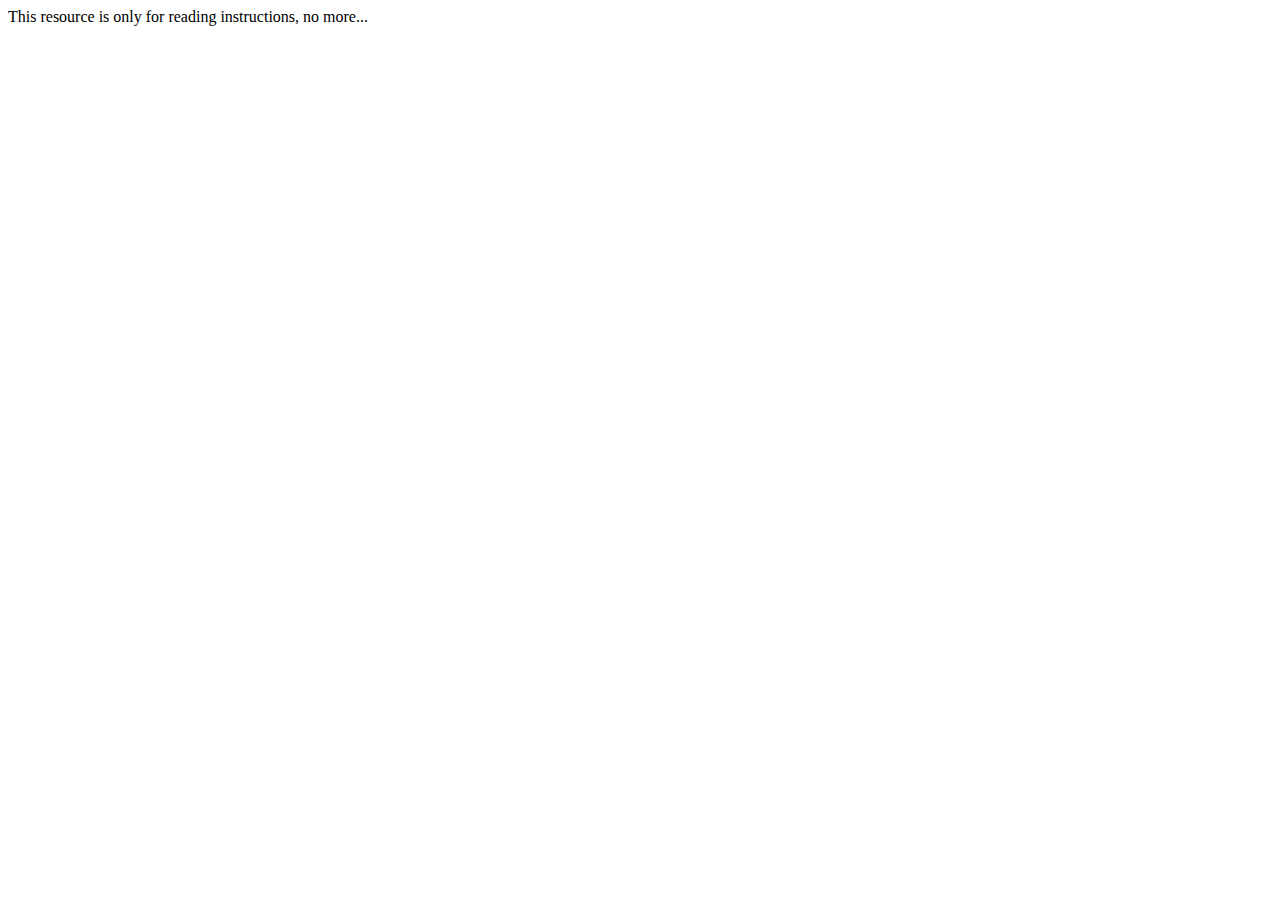
<file: index.html>
<!DOCTYPE html>
<html lang="ru">
<head>
    <meta charset="UTF-8">
    <meta name="viewport" content="width=device-width, initial-scale=1.0">
    <title>Document</title>
</head>
<body>
    <div>
        This resource is only for reading instructions, no more...
    </div>
</body>
</html>
</file>
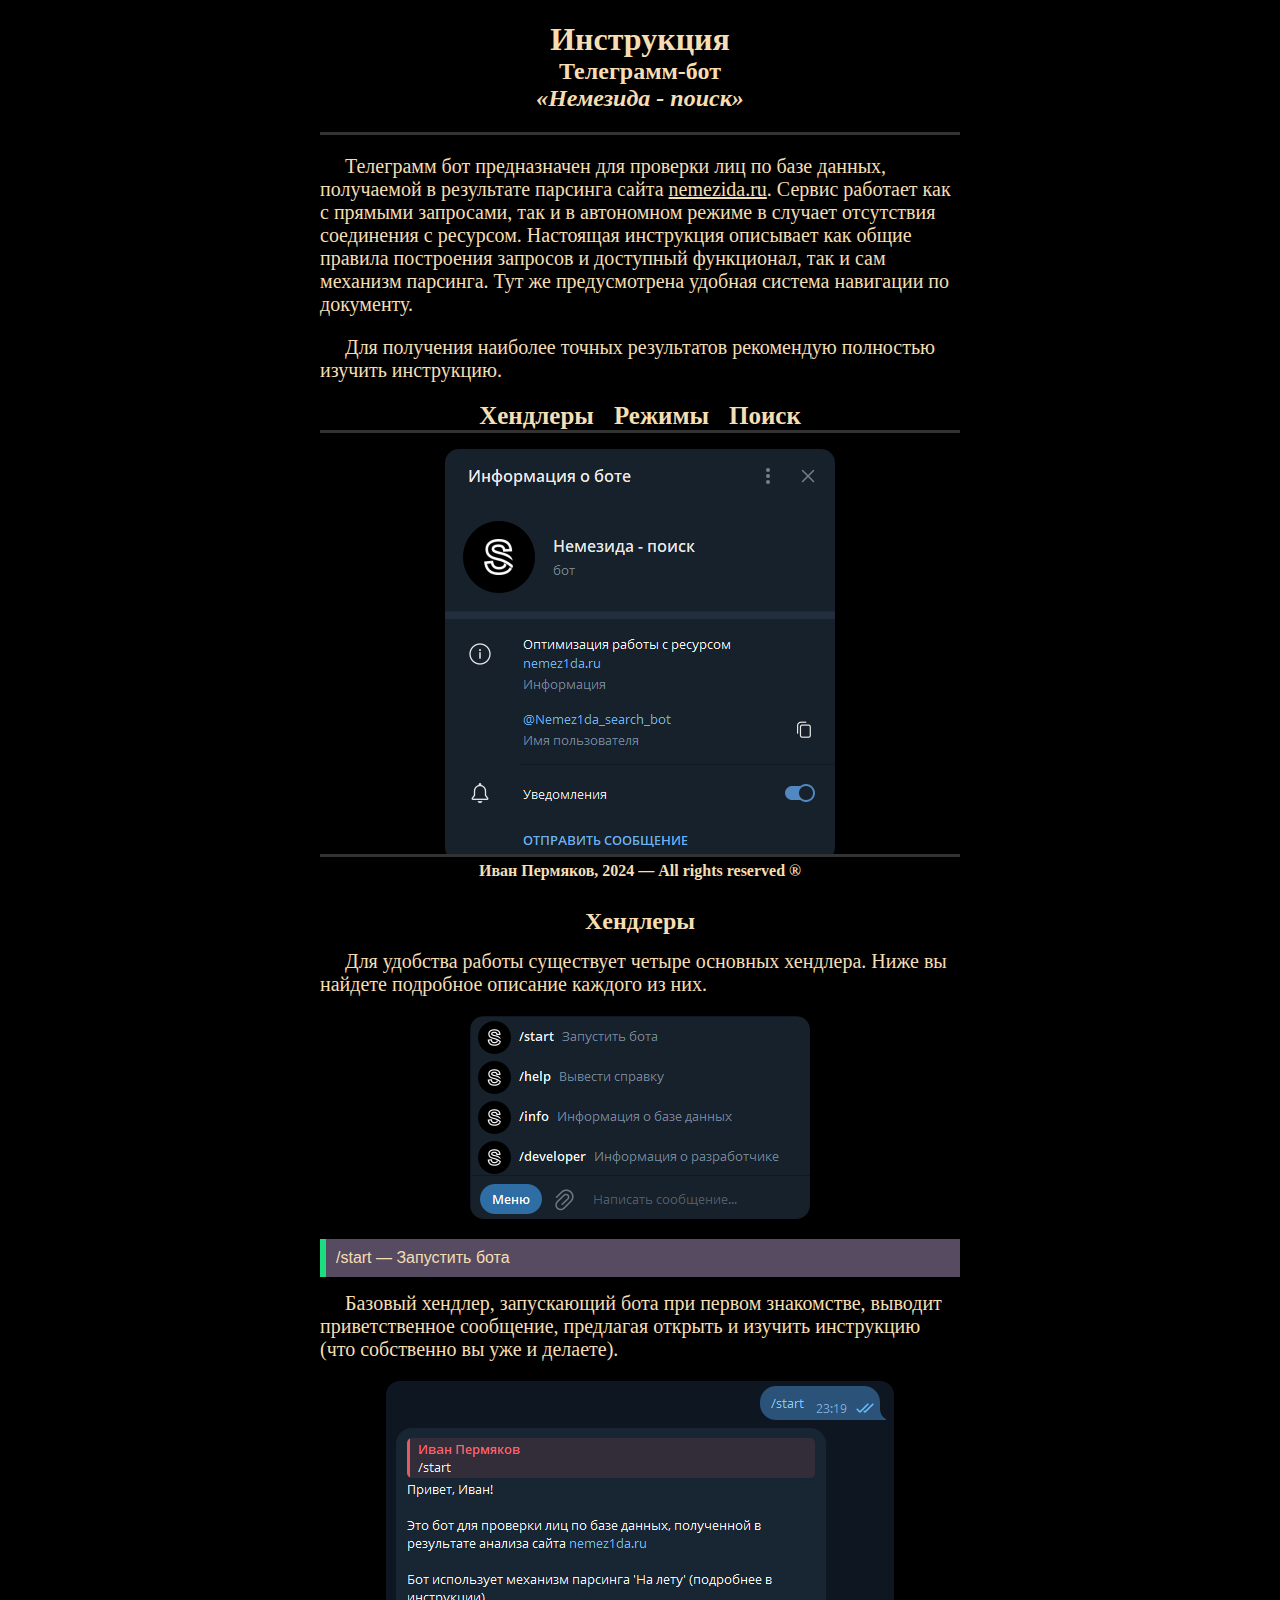
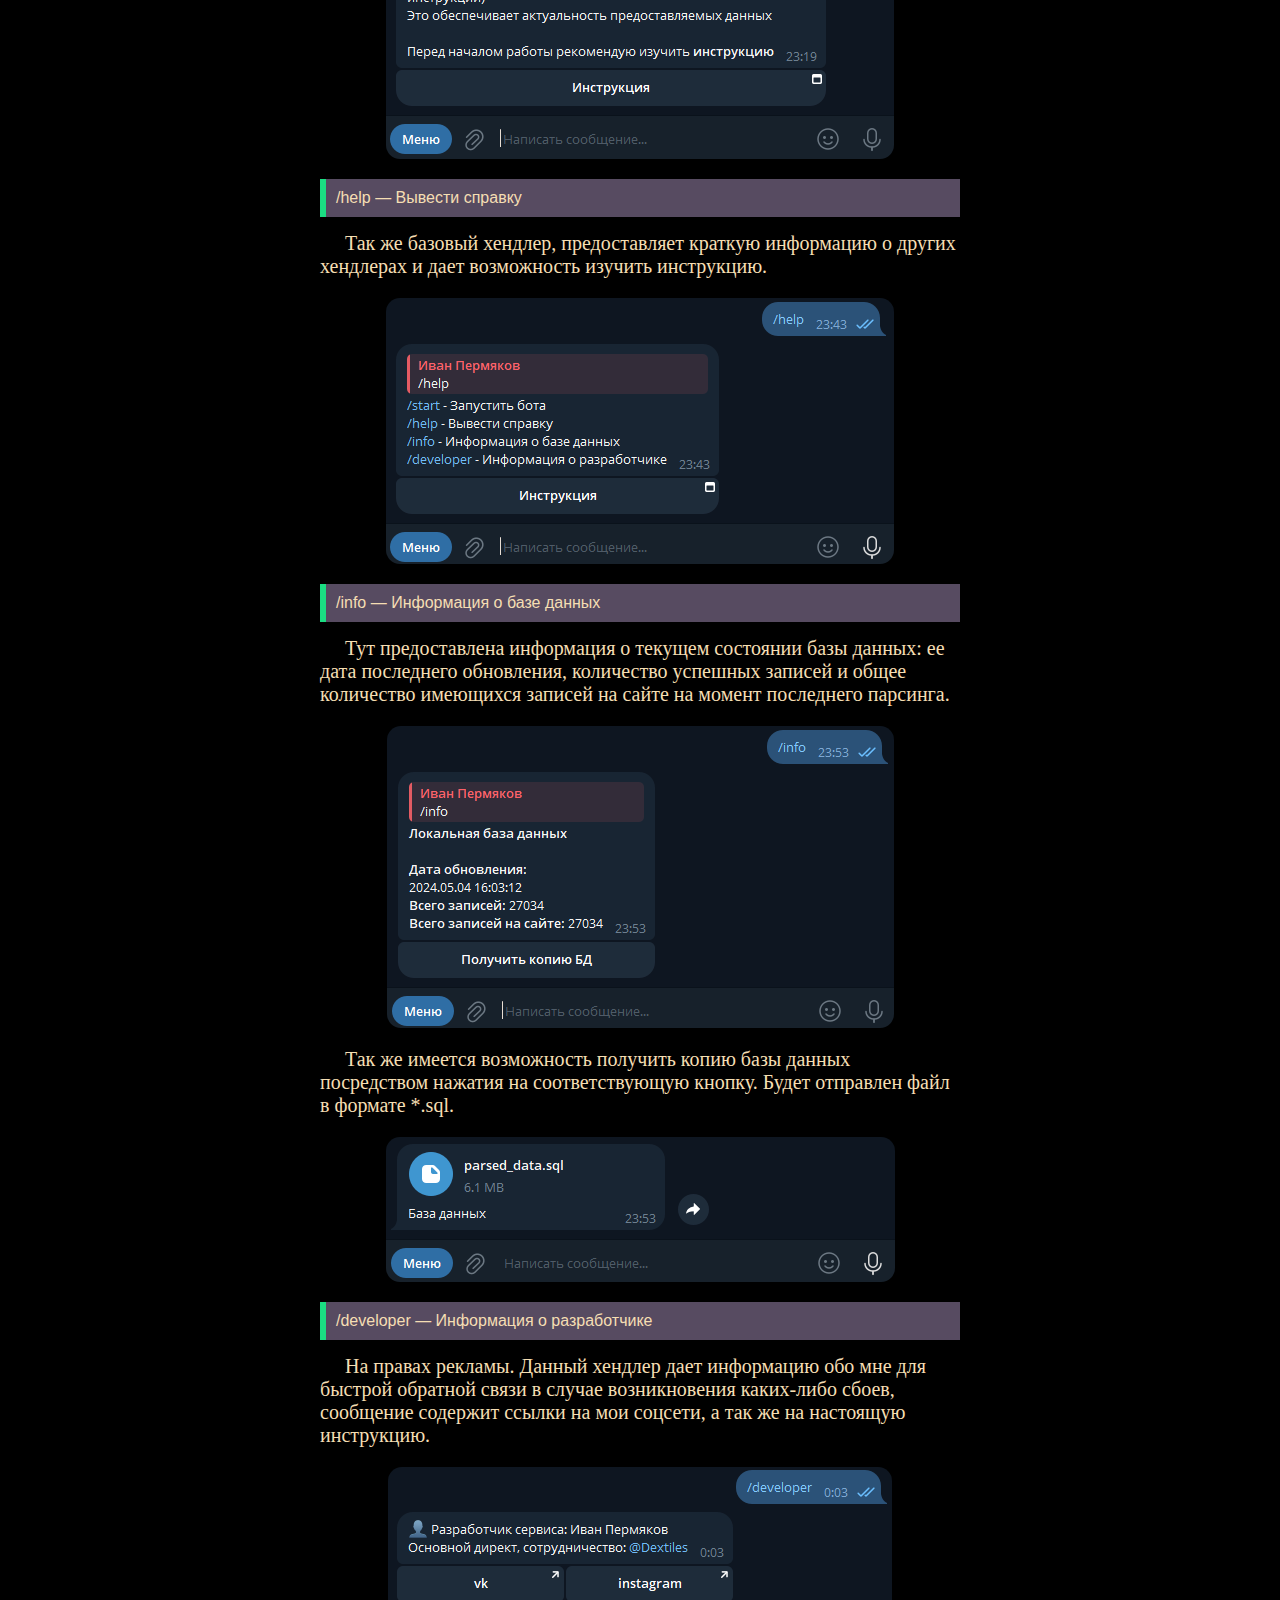
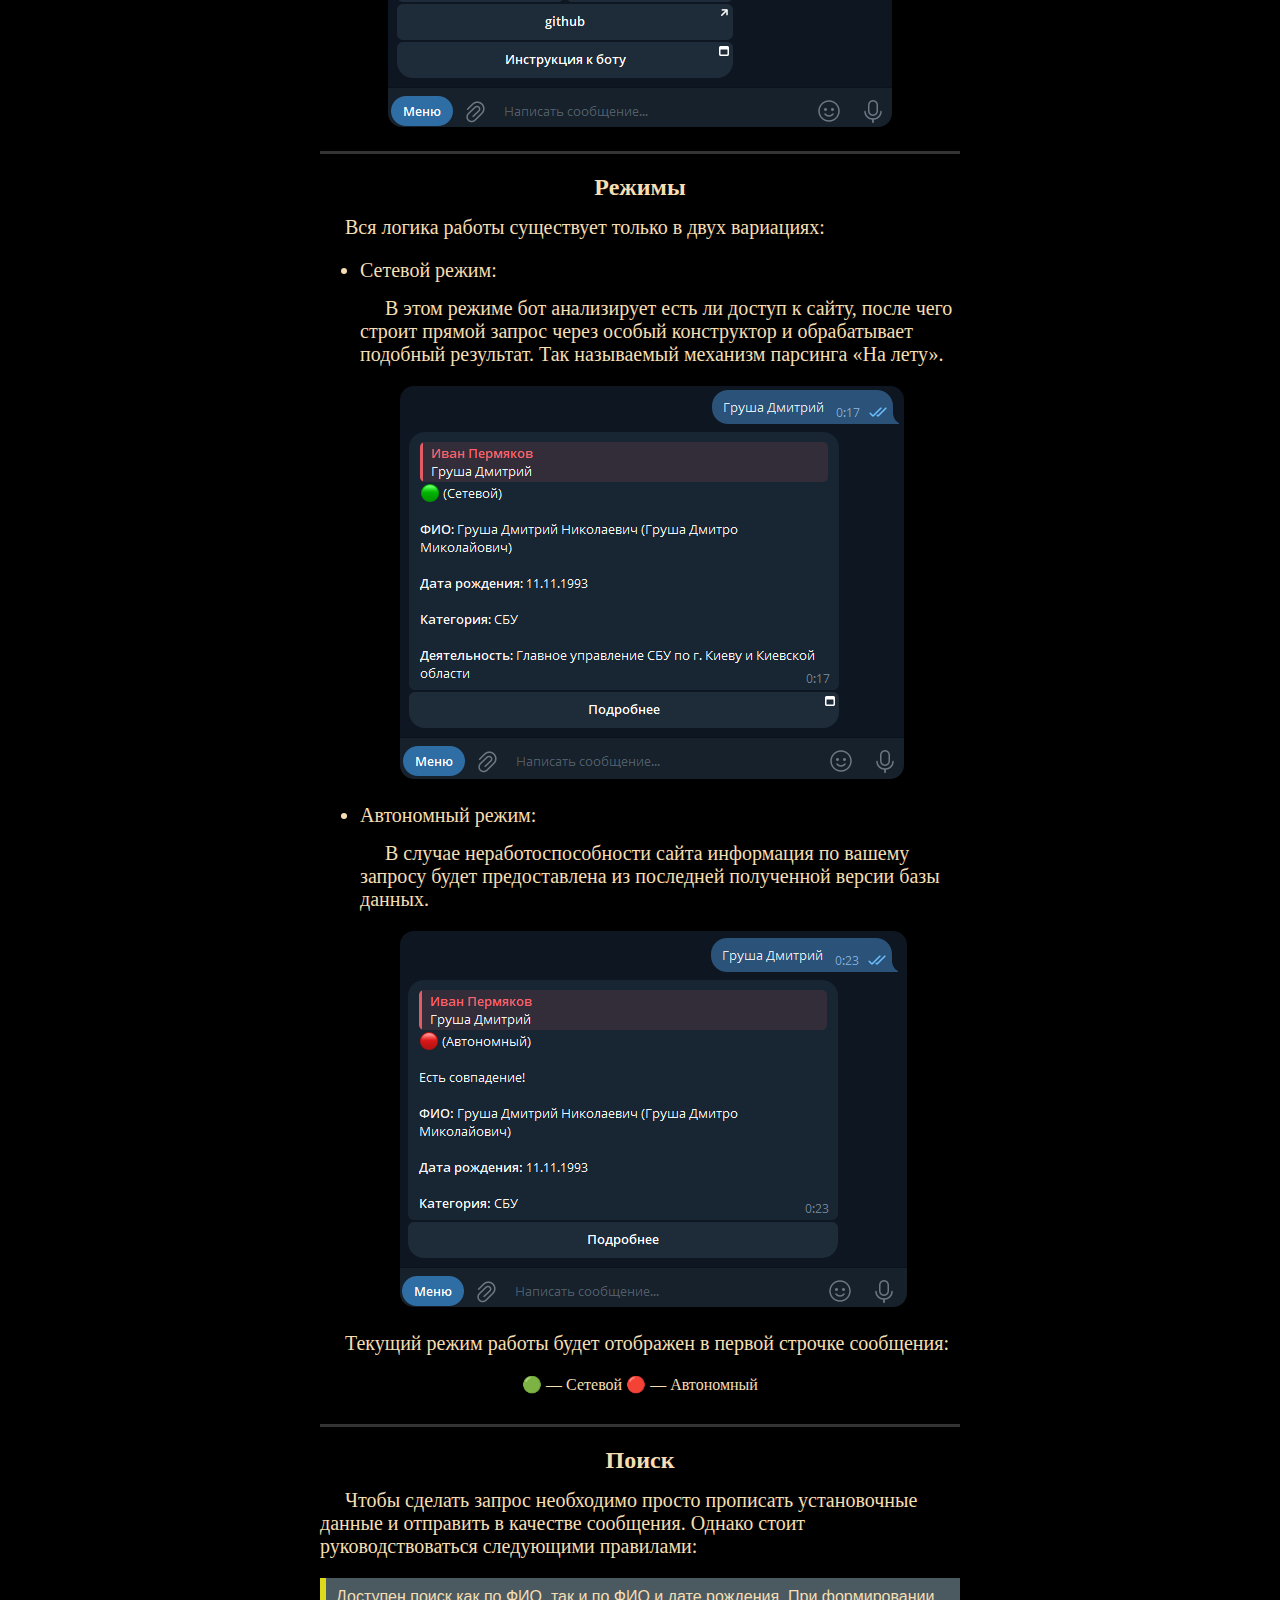
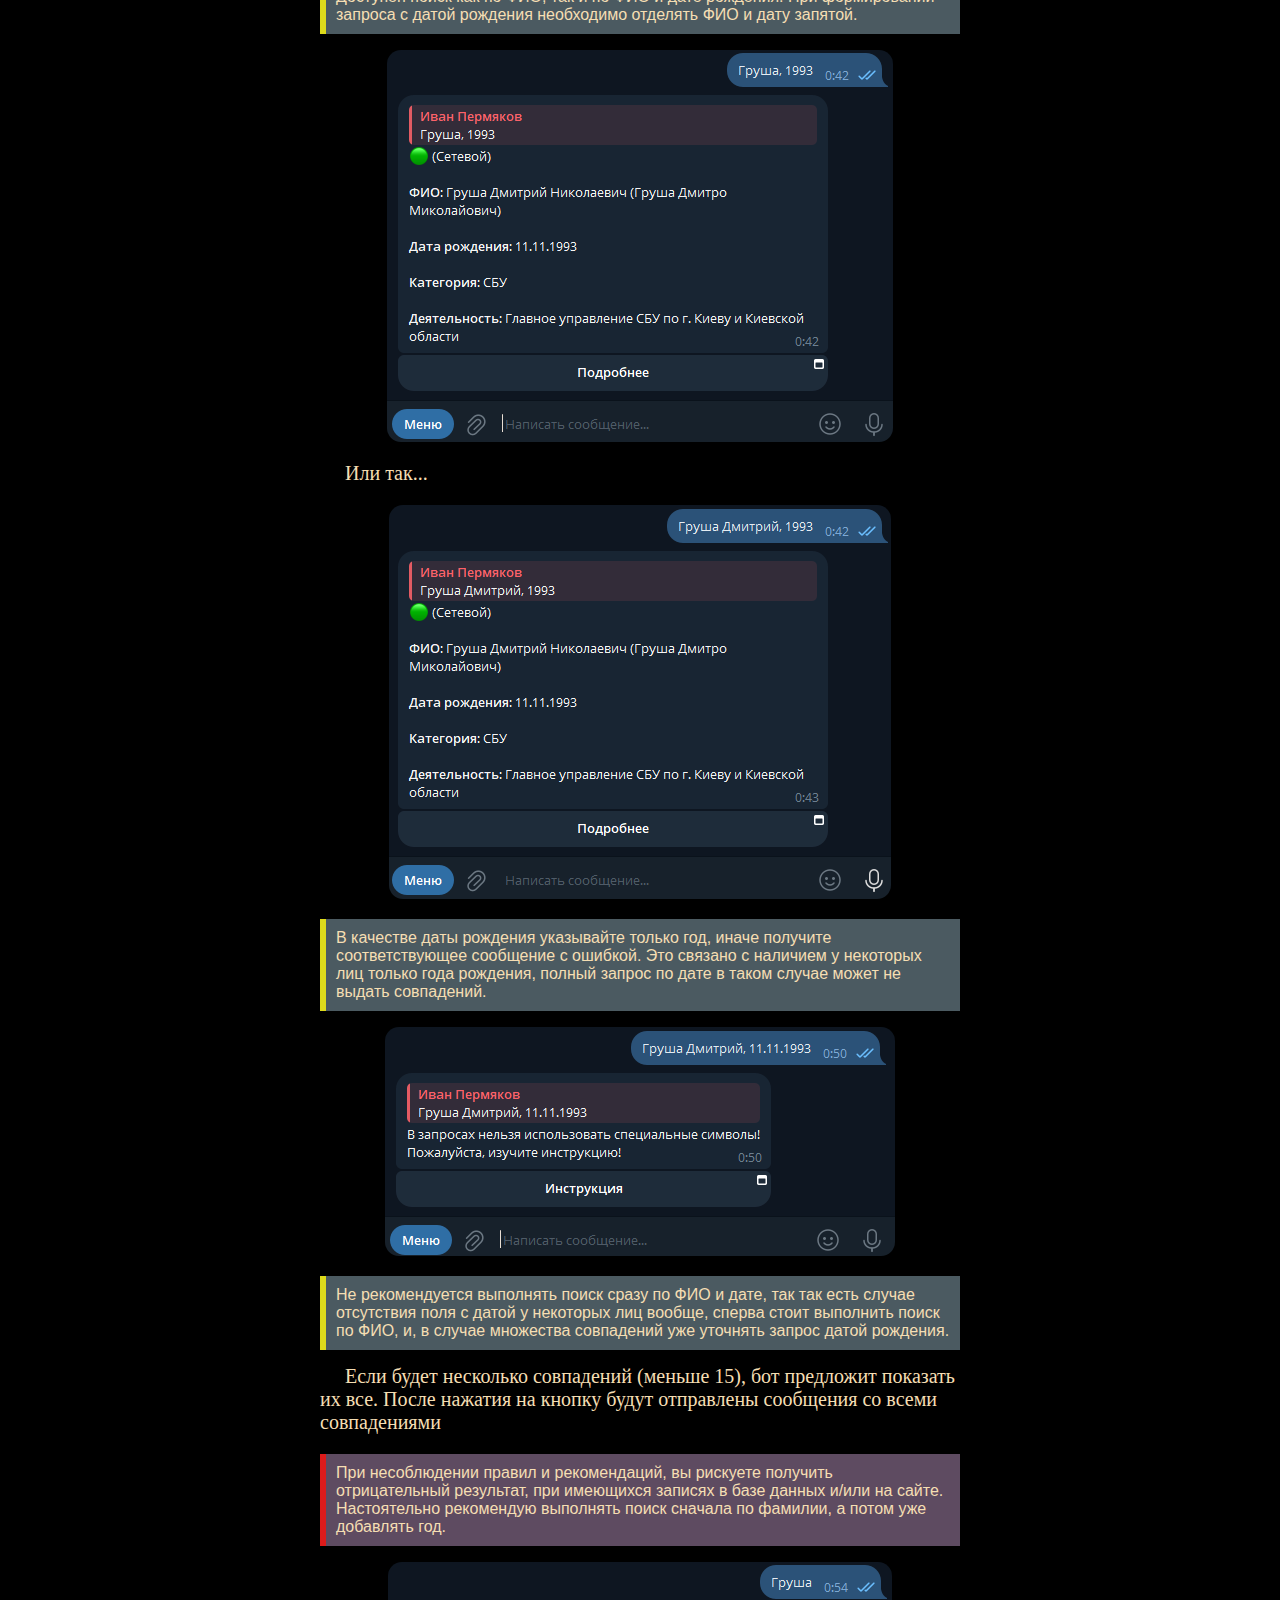
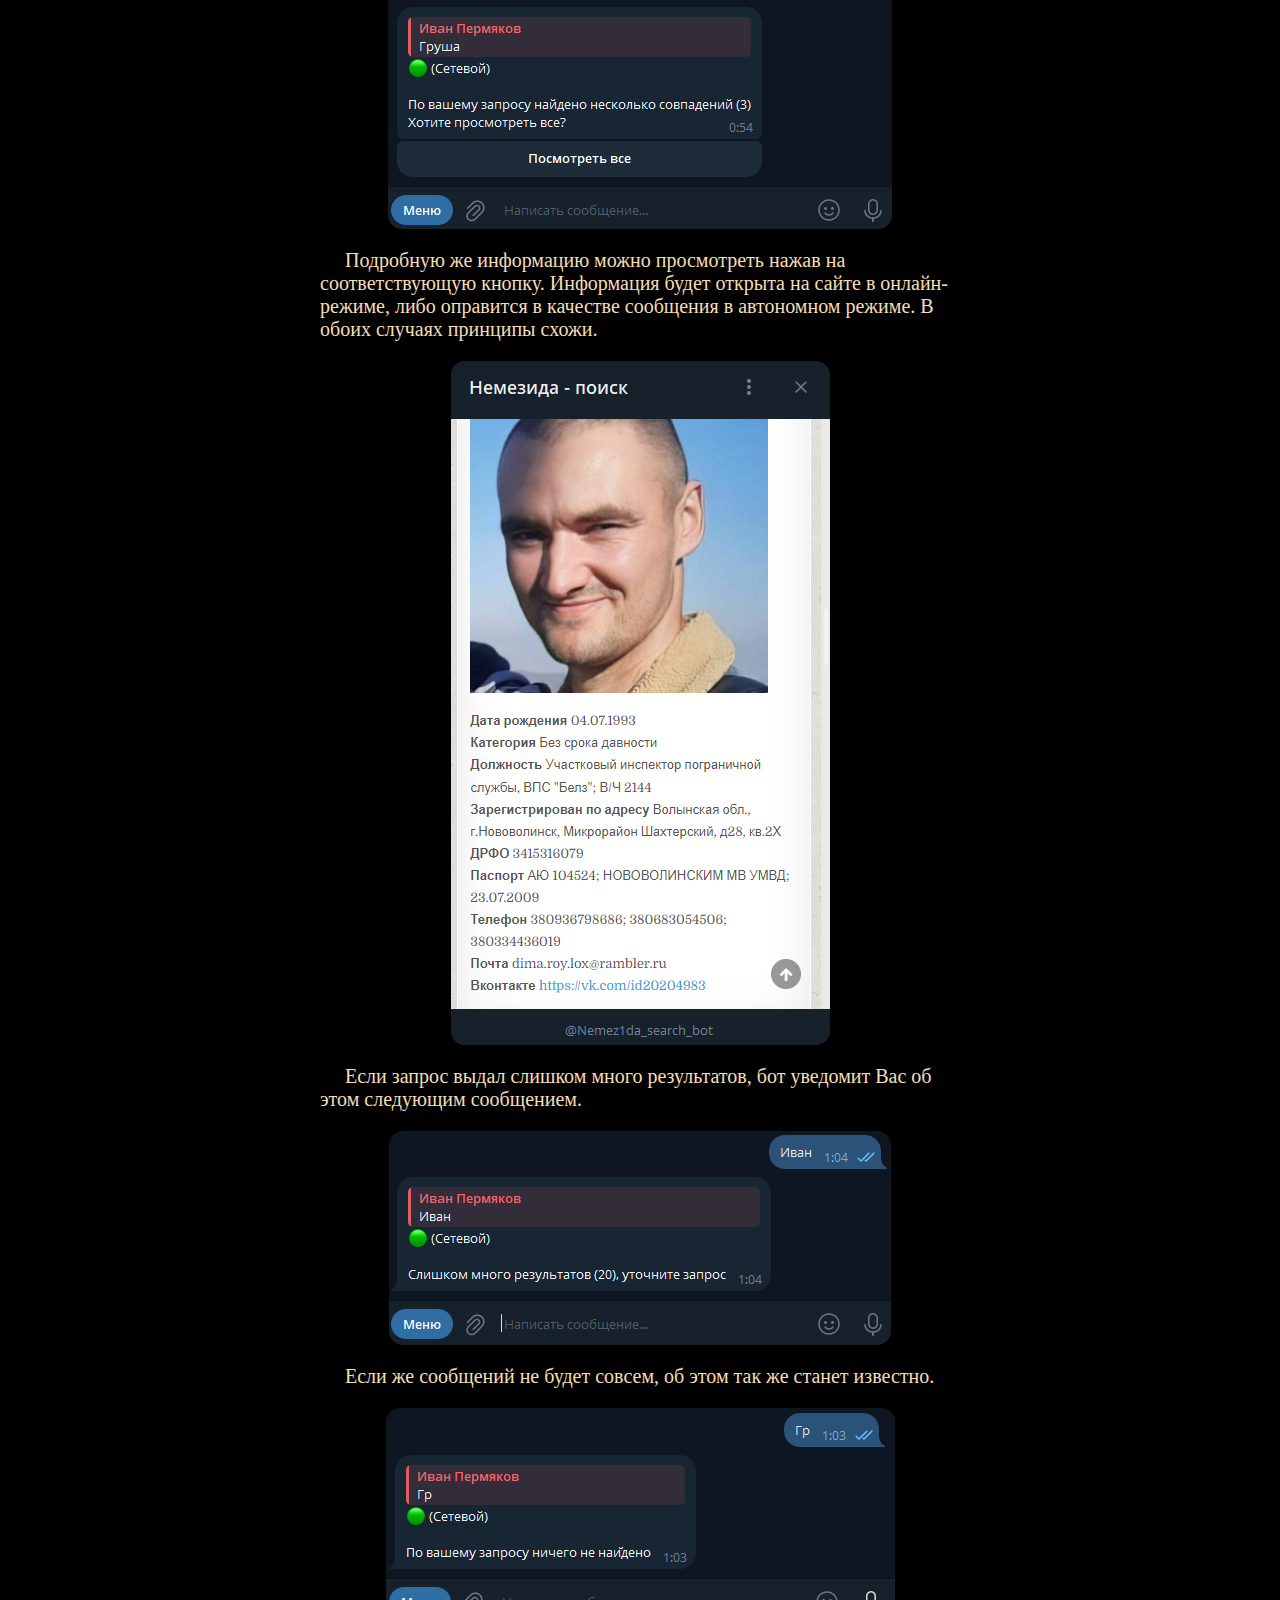
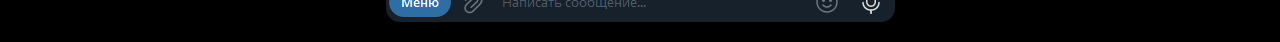
<file: nemezida-search-bot.html>
<!DOCTYPE html>
<html lang="ru">

<head>
    <meta charset="UTF-8">
    <meta name="viewport" content="width=device-width, initial-scale=1.0">
    <title>nemezida-search-bot</title>
    <link rel="stylesheet" href="styles/nemezida-search-bot.css">
</head>

<body class="main">
    <h1 class="head">
        Инструкция
    </h1>
    <h2 class="head-point">
        Телеграмм-бот <br><i>&laquo;Немезида - поиск&raquo;</i>
    </h2>
    <hr class="hr-circle">
    <p class="text">
        Телеграмм бот предназначен для проверки лиц по базе данных, получаемой в результате парсинга сайта
        <a class="link-to" href="https://nemez1da.ru/">nemezida.ru</a>.
        Сервис работает как с прямыми запросами, так и в автономном
        режиме в случает отсутствия соединения с ресурсом. Настоящая инструкция описывает как общие правила построения
        запросов и доступный функционал, так и сам механизм парсинга.
        Тут же предусмотрена удобная система навигации по документу.
    </p>
    <p class="text">
        Для получения наиболее точных результатов рекомендую полностью изучить инструкцию.
    </p>
    <nav class="sticky">
        <ul class="list-inline">
            <li><a class="anchor-top" href="#handlers">
                    Хендлеры
                </a>
            </li>
            <li>
                <a class="anchor-top" href="#regimes">
                    Режимы
                </a>
            </li>
            <li>
                <a class="anchor-top" href="#search">
                    Поиск
                </a>
            </li>
        </ul>
    </nav>
    <figure>
        <img class="bot-screen" src="assets/nemezida-search-bot/bot-overview.png" alt="bot-handlers">
    </figure>

    <article class="section" id="handlers">
        <hr class="hr-circle">
        <h2>
            Хендлеры
        </h2>
        <p class="text">
            Для удобства работы существует четыре основных хендлера. Ниже вы найдете подробное описание каждого из них.
        </p>
        <figure>
            <img class="bot-screen" src="assets/nemezida-search-bot/bot-handlers.png" alt="bot-handlers">
        </figure>
        <div class="handler-option">
            /start &mdash; Запустить бота
        </div>
        <p class="text">
            Базовый хендлер, запускающий бота при первом знакомстве, выводит приветственное сообщение, предлагая открыть
            и изучить инструкцию (что собственно вы уже и делаете).
        </p>
        <figure>
            <img class="bot-screen" src="assets/nemezida-search-bot/bot-handler-start.png" alt="bot-handlers-start">
        </figure>
        <div class="handler-option">
            /help &mdash; Вывести справку
        </div>
        <p class="text">
            Так же базовый хендлер, предоставляет краткую информацию о других хендлерах и дает возможность изучить
            инструкцию.
        </p>
        <figure>
            <img class="bot-screen" src="assets/nemezida-search-bot/bot-handler-help.png" alt="bot-handlers-help">
        </figure>
        <div class="handler-option">
            /info &mdash; Информация о базе данных
        </div>
        <p class="text">
            Тут предоставлена информация о текущем состоянии базы данных: ее дата последнего обновления,
            количество успешных записей и общее количество имеющихся записей на сайте на момент последнего парсинга.
        </p>
        <figure>
            <img class="bot-screen" src="assets/nemezida-search-bot/bot-handler-info.png" alt="bot-handlers-info">
        </figure>
        <p class="text">
            Так же имеется возможность получить копию базы данных посредством нажатия на соответствующую кнопку.
            Будет отправлен файл в формате *.sql.
        </p>
        <figure>
            <img class="bot-screen" src="assets/nemezida-search-bot/bot-handler-info-db.png" alt="bot-handlers-info-db">
        </figure>
        <div class="handler-option">
            /developer &mdash; Информация о разработчике
        </div>
        <p class="text">
            На правах рекламы. Данный хендлер дает информацию обо мне для быстрой обратной связи в случае возникновения
            каких-либо сбоев, сообщение содержит ссылки
            на мои соцсети, а так же на настоящую инструкцию.
        </p>
        <figure>
            <img class="bot-screen" src="assets/nemezida-search-bot/bot-handler-developer.png"
                alt="bot-handlers-developer">
        </figure>
        <hr class="hr-circle">
    </article>
    <article class="section" id="regimes">
        <h2>
            Режимы
        </h2>
        <p class="text">
            Вся логика работы существует только в двух вариациях:
        </p>

        <ul>
            <li class="text-points">
                Сетевой режим:
                <p class="text">
                    В этом режиме бот анализирует есть ли доступ к сайту, после чего строит прямой запрос через особый
                    конструктор и обрабатывает подобный результат. Так называемый механизм парсинга
                    &laquo;На лету&raquo;.
                </p>
                <figure>
                    <img class="bot-screen" src="assets/nemezida-search-bot/bot-show-online.png" alt="bot-show=online">
                </figure>
            </li>
            <li class="text-points">
                Автономный режим:
                <p class="text">
                    В случае неработоспособности сайта информация по вашему запросу будет предоставлена из последней
                    полученной версии базы данных.
                </p>
                <figure>
                    <img class="bot-screen" src="assets/nemezida-search-bot/bot-show-offline.png"
                        alt="bot-show=offline">
                </figure>
            </li>
        </ul>
        <p class="text">
            Текущий режим работы будет отображен в первой строчке сообщения:
        </p>

        <table class="blank">
            <td>
                <tr>
                    🟢 &mdash; Сетевой
                </tr>
                <tr>
                    🔴 &mdash; Автономный
                </tr>
            </td>
        </table>

        <hr class="hr-circle">
    </article>
    <article class="section" id="search">
        <h2>
            Поиск
        </h2>
        <p class="text">
            Чтобы сделать запрос необходимо просто прописать установочные данные и отправить в качестве сообщения.
            Однако стоит руководствоваться следующими правилами:
        </p>
        <div class="rule">
            Доступен поиск как по ФИО, так и по ФИО и дате рождения. При формировании запроса с датой рождения
            необходимо отделять ФИО и дату запятой.
        </div>
        <figure>
            <img class="bot-screen" src="assets/nemezida-search-bot/bot-search-example.png" alt="bot-search-example">
        </figure>
        <p class="text">
            Или так...
        </p>
        <figure>
            <img class="bot-screen" src="assets/nemezida-search-bot/bot-search-example2.png" alt="bot-search-example2">
        </figure>
        <div class="rule">
            В качестве даты рождения указывайте только год, иначе получите соответствующее сообщение с ошибкой. Это
            связано с наличием у некоторых лиц только года рождения,
            полный запрос по дате в таком случае может не выдать совпадений.
        </div>
        <figure>
            <img class="bot-screen" src="assets/nemezida-search-bot/bot-search-error.png" alt="bot-search-error">
        </figure>
        <div class="rule">
            Не рекомендуется выполнять поиск сразу по ФИО и дате, так так есть случае отсутствия поля с датой у
            некоторых лиц вообще, сперва стоит выполнить поиск по ФИО, и, в
            случае множества совпадений уже уточнять запрос датой рождения.
        </div>
        <p class="text">
            Если будет несколько совпадений (меньше 15), бот предложит показать их все. После нажатия на кнопку будут
            отправлены сообщения со всеми совпадениями
        </p>
        <div class="warning">
            При несоблюдении правил и рекомендаций, вы рискуете получить отрицательный результат, при имеющихся записях
            в базе данных и/или на сайте. Настоятельно рекомендую
            выполнять поиск сначала по фамилии, а потом уже добавлять год.
        </div>
        <figure>
            <img class="bot-screen" src="assets/nemezida-search-bot/bot-search-3.png" alt="bot-search-too-much">
        </figure>
        <p class="text">
            Подробную же информацию можно просмотреть нажав на соответствующую кнопку. Информация будет открыта на сайте
            в онлайн-режиме, либо оправится в качестве сообщения
            в автономном режиме. В обоих случаях принципы схожи.
        </p>
        <figure>
            <img class="bot-screen" src="assets/nemezida-search-bot/bot-fulldata.png" alt="bot-search-full-result">
        </figure>
        <p class="text">
            Если запрос выдал слишком много результатов, бот уведомит Вас об этом следующим сообщением.
        </p>
        <figure>
            <img class="bot-screen" src="assets/nemezida-search-bot/bot-toomuch.png" alt="bot-search-too-much-result">
        </figure>
        <p class="text">
            Если же сообщений не будет совсем, об этом так же станет известно.
        </p>
        <figure>
            <img class="bot-screen" src="assets/nemezida-search-bot/bot-enough.png" alt="bot-search-no-result">
        </figure>
    </article>
    <footer class="footer">
        Иван Пермяков, 2024 &mdash; All rights reserved &reg;
    </footer>
</body>

</html>
</file>
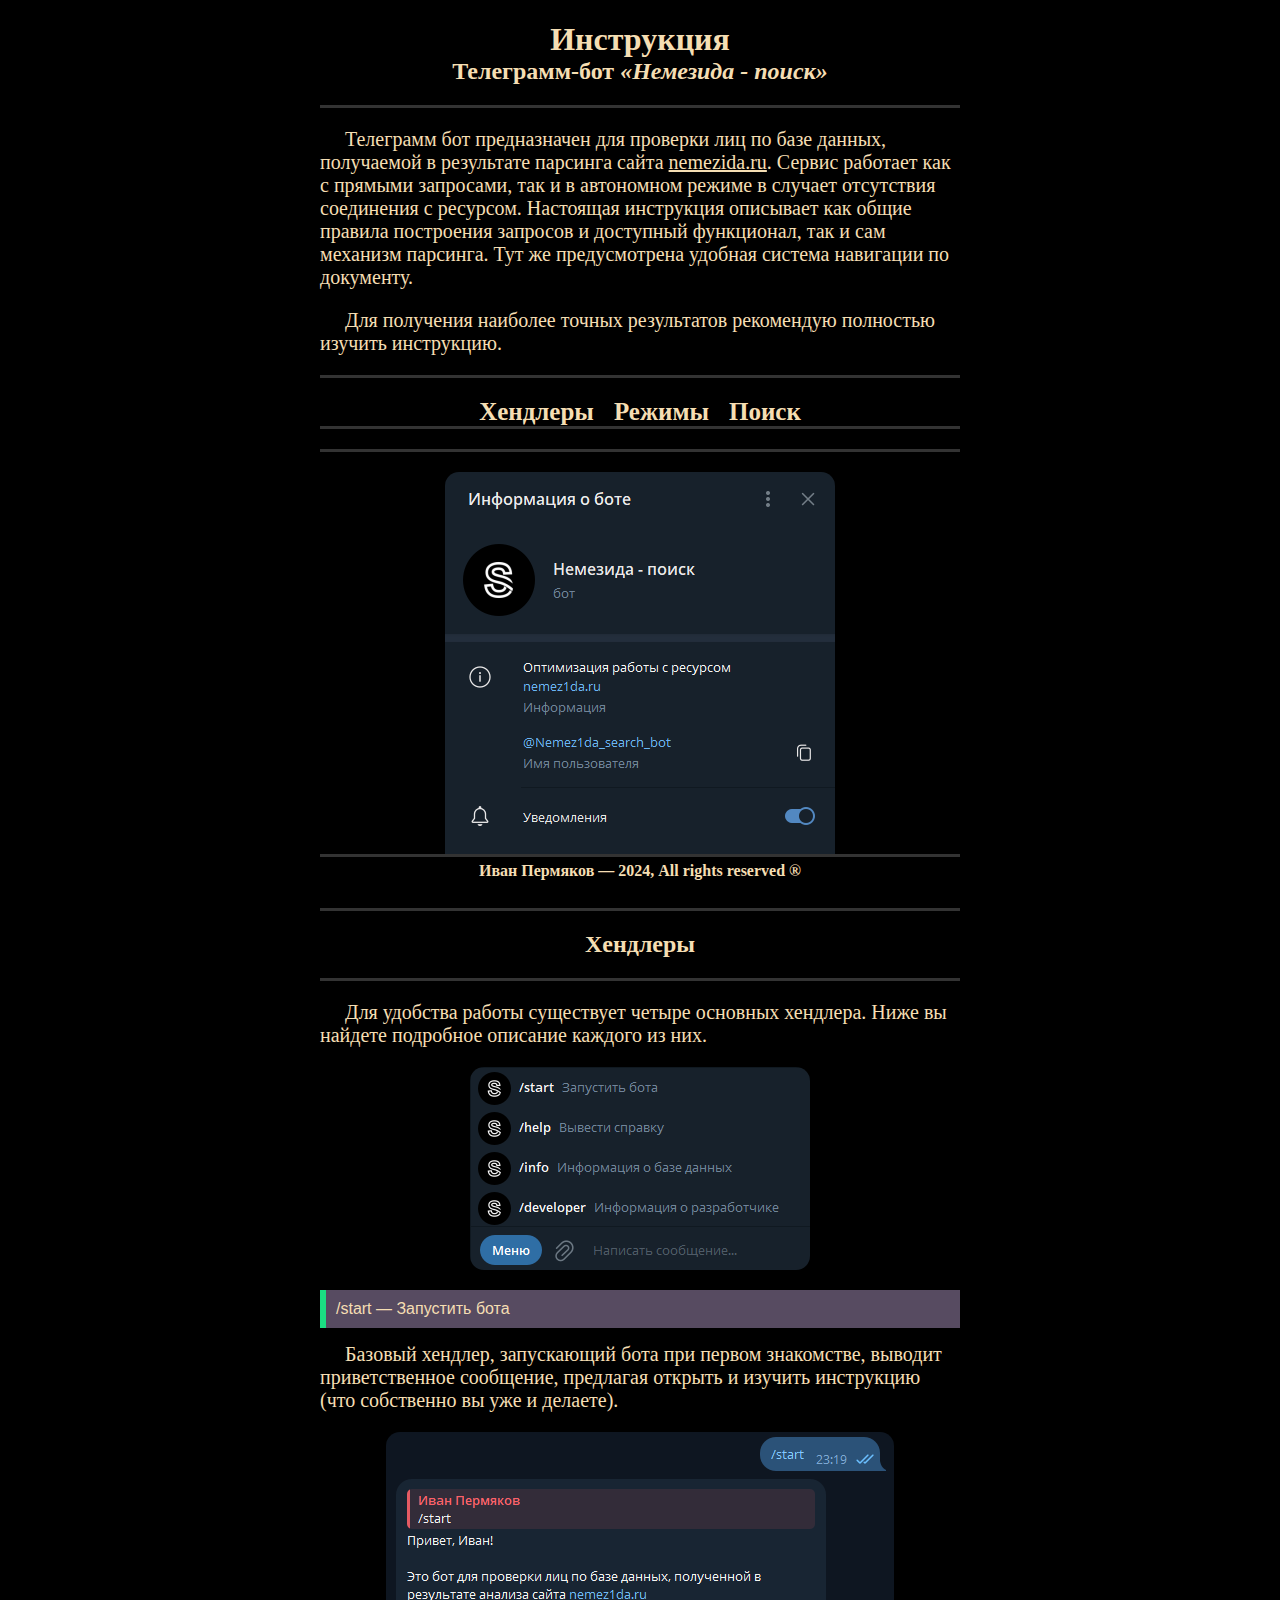
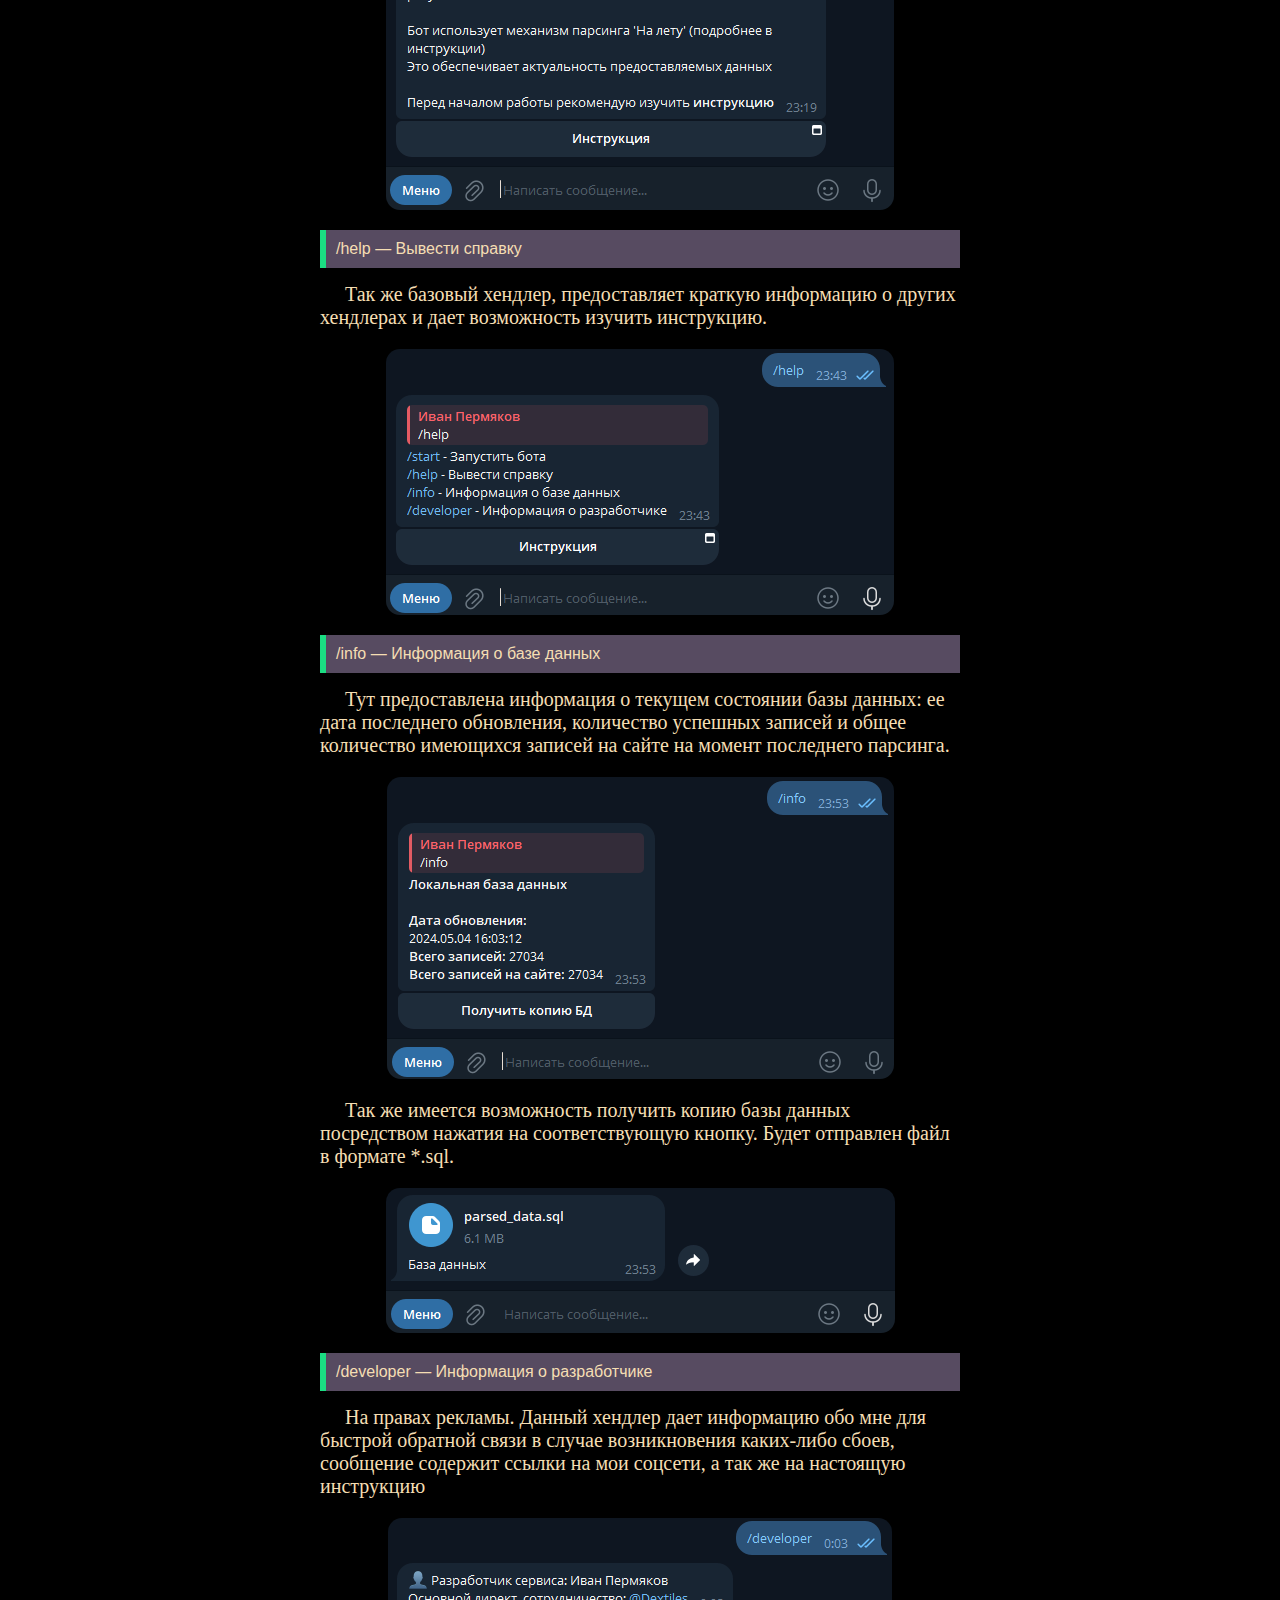
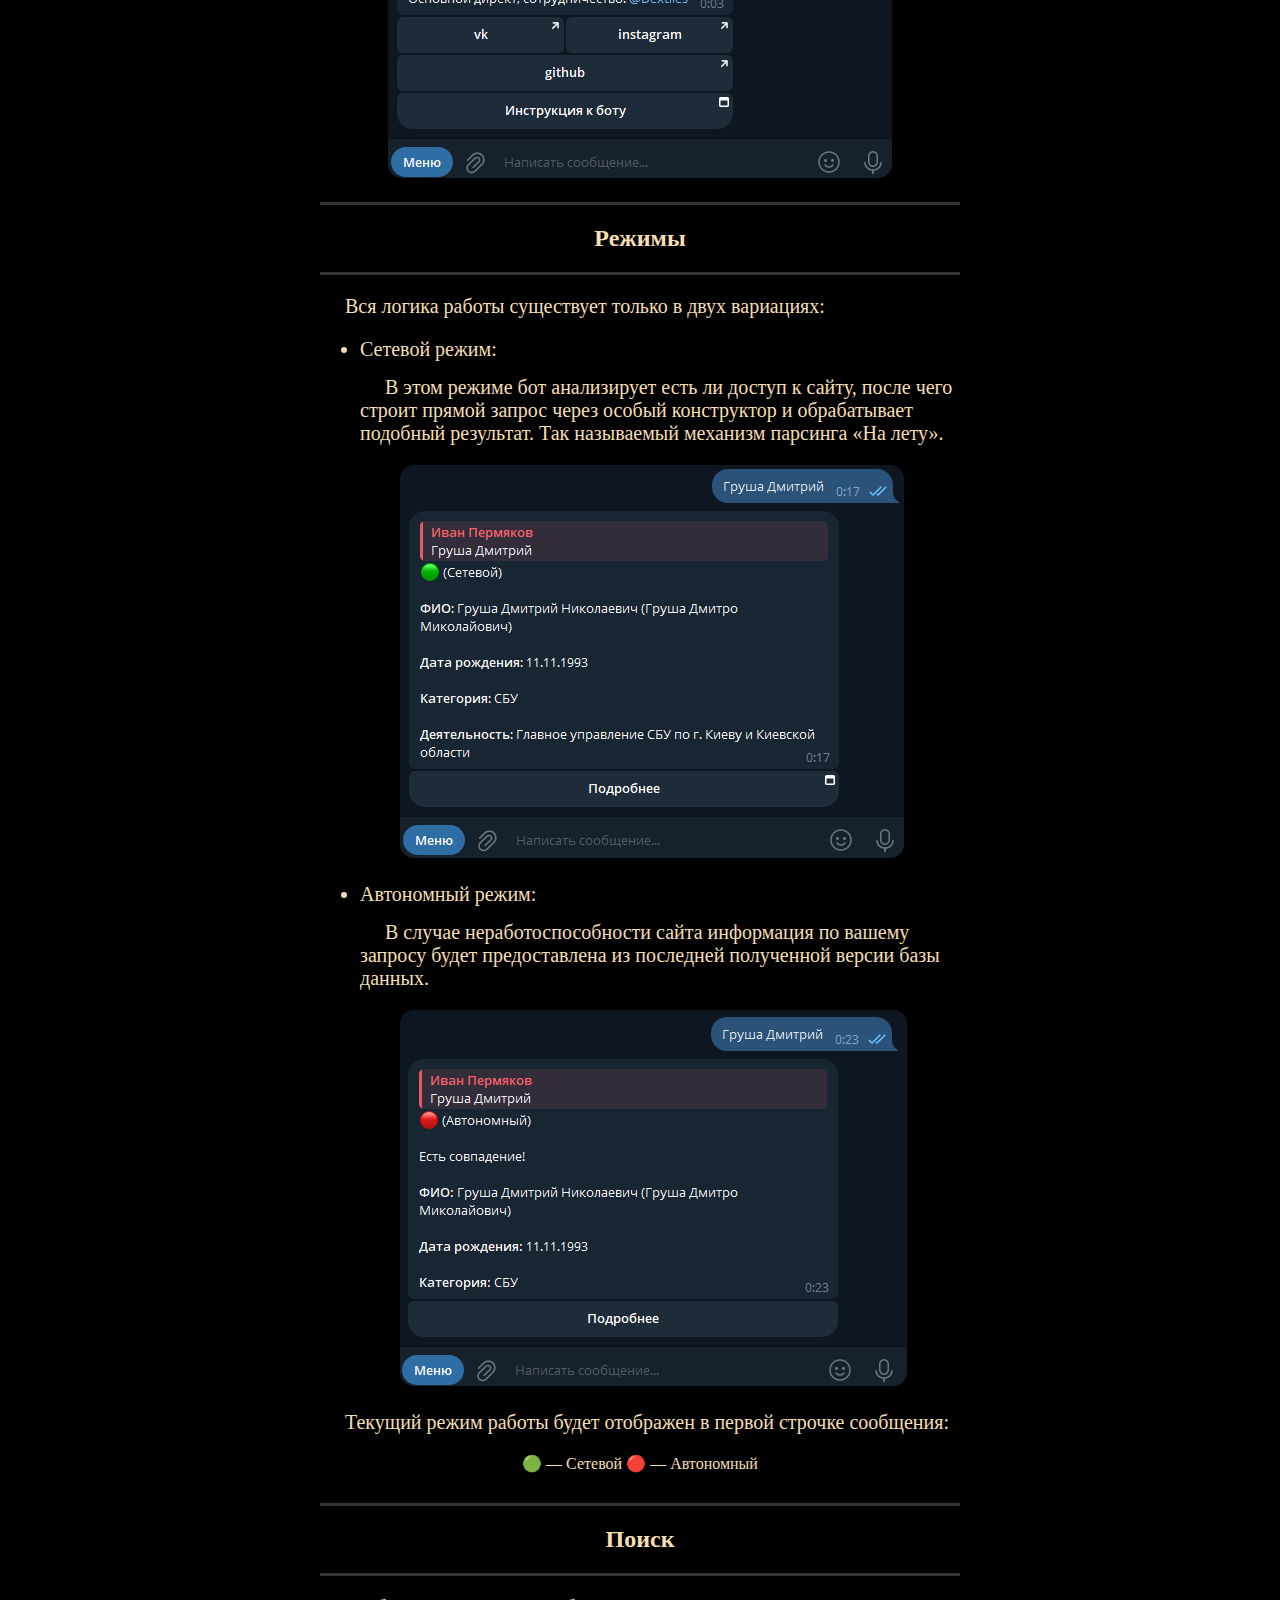
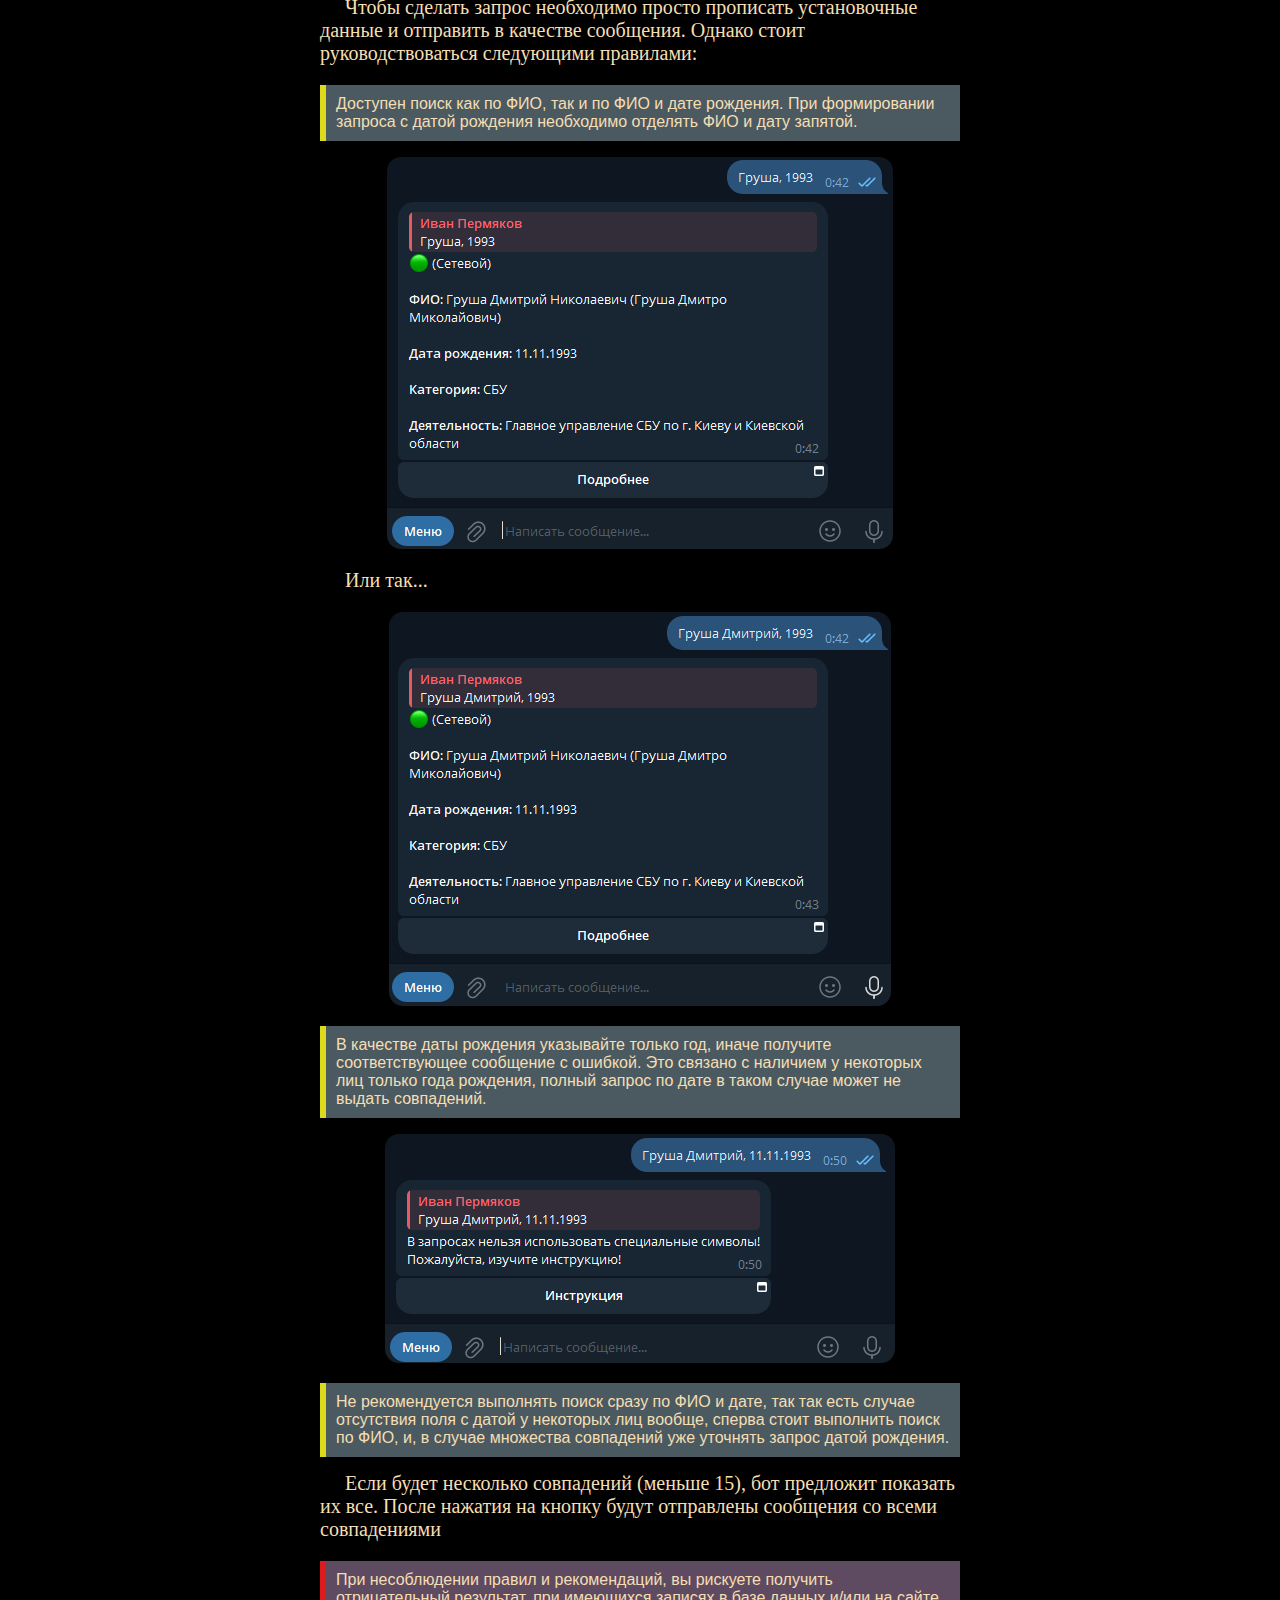
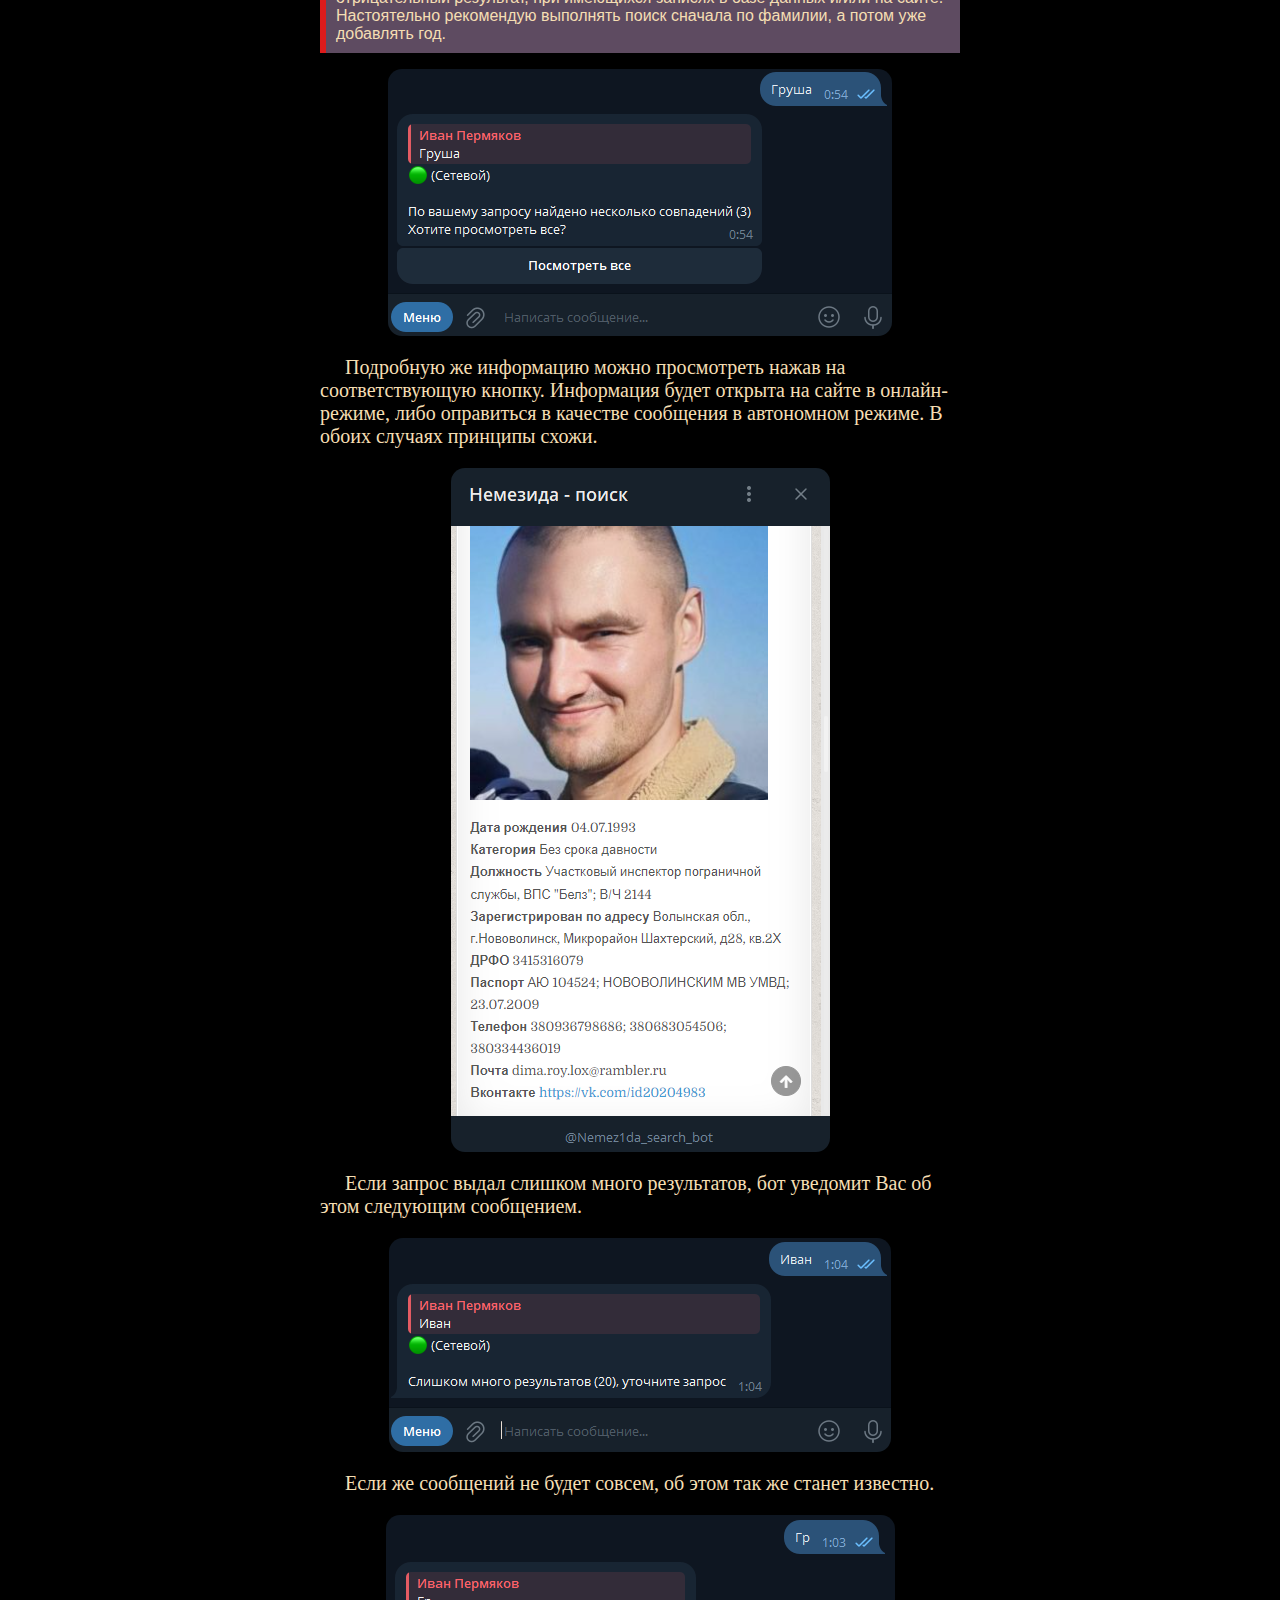
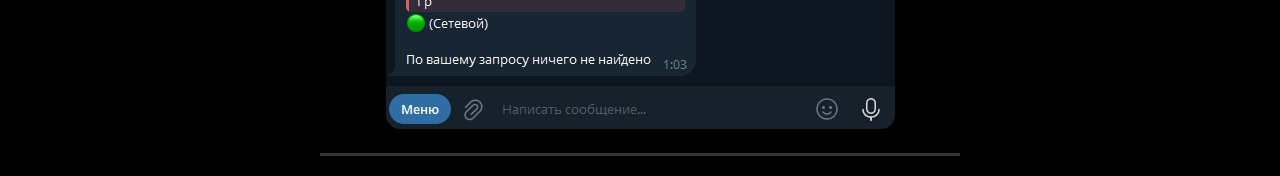
<file: templates/nemezida-search-bot.html>
<!DOCTYPE html>
<html lang="ru">

<head>
    <meta charset="UTF-8">
    <meta name="viewport" content="width=device-width, initial-scale=1.0">
    <title>nemezida-search</title>
    <link rel="stylesheet" href="/styles/nemezida-search-bot.css">
</head>

<body class="main">
    <h1 class="head">
        Инструкция
    </h1>
    <h2 class="head-point">
        Телеграмм-бот <i>&laquo;Немезида - поиск&raquo;</i>
    </h2>
    <hr class="hr-circle">
    <p class="text">
        Телеграмм бот предназначен для проверки лиц по базе данных, получаемой в результате парсинга сайта
        <a class="link-to" href="https://nemez1da.ru/">nemezida.ru</a>.
        Сервис работает как с прямыми запросами, так и в автономном
        режиме в случает отсутствия соединения с ресурсом. Настоящая инструкция описывает как общие правила построения
        запросов и доступный функционал, так и сам механизм парсинга.
        Тут же предусмотрена удобная система навигации по документу.
    </p>
    <p class="text">
        Для получения наиболее точных результатов рекомендую полностью изучить инструкцию.
    </p>
    <hr class="hr-circle">
    <nav class="sticky">
        <ul class="list-inline">
            <li><a class="anchor-top" href="#handlers">
                    Хендлеры
                </a>
            </li>
            <li>
                <a class="anchor-top" href="#regimes">
                    Режимы
                </a>
            </li>
            <li>
                <a class="anchor-top" href="#search">
                    Поиск
                </a>
            </li>
        </ul>
    </nav>
    <hr class="hr-circle">
    <figure>
        <img class="bot-screen" src="/assets/nemezida-search-bot/bot-overview.png" alt="bot-handlers">
    </figure>
    <hr class="hr-circle">

    <article class="section" id="handlers">
        <h2>
            Хендлеры
        </h2>
        <hr class="hr-circle">
        <p class="text">
            Для удобства работы существует четыре основных хендлера. Ниже вы найдете подробное описание каждого из них.
        </p>
        <figure>
            <img class="bot-screen" src="/assets/nemezida-search-bot/bot-handlers.png" alt="bot-handlers">
        </figure>
        <div class="handler-option">
            /start &mdash; Запустить бота
        </div>
        <p class="text">
            Базовый хендлер, запускающий бота при первом знакомстве, выводит приветственное сообщение, предлагая открыть
            и изучить инструкцию (что собственно вы уже и делаете).
        </p>
        <figure>
            <img class="bot-screen" src="/assets/nemezida-search-bot/bot-handler-start.png" alt="bot-handlers-start">
        </figure>
        <div class="handler-option">
            /help &mdash; Вывести справку
        </div>
        <p class="text">
            Так же базовый хендлер, предоставляет краткую информацию о других хендлерах и дает возможность изучить
            инструкцию.
        </p>
        <figure>
            <img class="bot-screen" src="/assets/nemezida-search-bot/bot-handler-help.png" alt="bot-handlers-help">
        </figure>
        <div class="handler-option">
            /info &mdash; Информация о базе данных
        </div>
        <p class="text">
            Тут предоставлена информация о текущем состоянии базы данных: ее дата последнего обновления,
            количество успешных записей и общее количество имеющихся записей на сайте на момент последнего парсинга.
        </p>
        <figure>
            <img class="bot-screen" src="/assets/nemezida-search-bot/bot-handler-info.png" alt="bot-handlers-info">
        </figure>
        <p class="text">
            Так же имеется возможность получить копию базы данных посредством нажатия на соответствующую кнопку.
            Будет отправлен файл в формате *.sql.
        </p>
        <figure>
            <img class="bot-screen" src="/assets/nemezida-search-bot/bot-handler-info-db.png" alt="bot-handlers-info-db">
        </figure>
        <div class="handler-option">
            /developer &mdash; Информация о разработчике
        </div>
        <p class="text">
            На правах рекламы. Данный хендлер дает информацию обо мне для быстрой обратной связи в случае возникновения
            каких-либо сбоев, сообщение содержит ссылки
            на мои соцсети, а так же на настоящую инструкцию
        </p>
        <figure>
            <img class="bot-screen" src="/assets/nemezida-search-bot/bot-handler-developer.png"
                alt="bot-handlers-developer">
        </figure>
        <hr class="hr-circle">
    </article>
    <article class="section" id="regimes">
        <h2>
            Режимы
        </h2>
        <hr class="hr-circle">
        <p class="text">
            Вся логика работы существует только в двух вариациях:
        </p>

        <ul>
            <li class="text-points">
                Сетевой режим:
                <p class="text">
                    В этом режиме бот анализирует есть ли доступ к сайту, после чего строит прямой запрос через особый
                    конструктор и обрабатывает подобный результат. Так называемый механизм парсинга
                    &laquo;На лету&raquo;.
                </p>
                <figure>
                    <img class="bot-screen" src="/assets/nemezida-search-bot/bot-show-online.png" alt="bot-show=online">
                </figure>
            </li>
            <li class="text-points">
                Автономный режим:
                <p class="text">
                    В случае неработоспособности сайта информация по вашему запросу будет предоставлена из последней
                    полученной версии базы данных.
                </p>
                <figure>
                    <img class="bot-screen" src="/assets/nemezida-search-bot/bot-show-offline.png"
                        alt="bot-show=offline">
                </figure>
            </li>
        </ul>
        <p class="text">
            Текущий режим работы будет отображен в первой строчке сообщения:
        </p>

        <table class="blank">
            <td>
                <tr>
                    🟢 &mdash; Сетевой
                </tr>
                <tr>
                    🔴 &mdash; Автономный
                </tr>
            </td>
        </table>

        <hr class="hr-circle">
    </article>
    <article class="section" id="search">
        <h2>
            Поиск
        </h2>
        <hr class="hr-circle">
        <p class="text">
            Чтобы сделать запрос необходимо просто прописать установочные данные и отправить в качестве сообщения.
            Однако стоит руководствоваться следующими правилами:
        </p>
        <div class="rule">
            Доступен поиск как по ФИО, так и по ФИО и дате рождения. При формировании запроса с датой рождения
            необходимо отделять ФИО и дату запятой.
        </div>
        <figure>
            <img class="bot-screen" src="/assets/nemezida-search-bot/bot-search-example.png" alt="bot-search-example">
        </figure>
        <p class="text">
            Или так...
        </p>
        <figure>
            <img class="bot-screen" src="/assets/nemezida-search-bot/bot-search-example2.png" alt="bot-search-example2">
        </figure>
        <div class="rule">
            В качестве даты рождения указывайте только год, иначе получите соответствующее сообщение с ошибкой. Это
            связано с наличием у некоторых лиц только года рождения,
            полный запрос по дате в таком случае может не выдать совпадений.
        </div>
        <figure>
            <img class="bot-screen" src="/assets/nemezida-search-bot/bot-search-error.png" alt="bot-search-error">
        </figure>
        <div class="rule">
            Не рекомендуется выполнять поиск сразу по ФИО и дате, так так есть случае отсутствия поля с датой у
            некоторых лиц вообще, сперва стоит выполнить поиск по ФИО, и, в
            случае множества совпадений уже уточнять запрос датой рождения.
        </div>
        <p class="text">
            Если будет несколько совпадений (меньше 15), бот предложит показать их все. После нажатия на кнопку будут
            отправлены сообщения со всеми совпадениями
        </p>
        <div class="warning">
            При несоблюдении правил и рекомендаций, вы рискуете получить отрицательный результат, при имеющихся записях
            в базе данных и/или на сайте. Настоятельно рекомендую
            выполнять поиск сначала по фамилии, а потом уже добавлять год.
        </div>
        <figure>
            <img class="bot-screen" src="/assets/nemezida-search-bot/bot-search-3.png" alt="bot-search-too-much">
        </figure>
        <p class="text">
            Подробную же информацию можно просмотреть нажав на соответствующую кнопку. Информация будет открыта на сайте
            в онлайн-режиме, либо оправиться в качестве сообщения
            в автономном режиме. В обоих случаях принципы схожи.
        </p>
        <figure>
            <img class="bot-screen" src="/assets/nemezida-search-bot/bot-fulldata.png" alt="bot-search-full-result">
        </figure>
        <p class="text">
            Если запрос выдал слишком много результатов, бот уведомит Вас об этом следующим сообщением.
        </p>
        <figure>
            <img class="bot-screen" src="/assets/nemezida-search-bot/bot-toomuch.png" alt="bot-search-too-much-result">
        </figure>
        <p class="text">
            Если же сообщений не будет совсем, об этом так же станет известно.
        </p>
        <figure>
            <img class="bot-screen" src="/assets/nemezida-search-bot/bot-enough.png" alt="bot-search-no-result">
        </figure>
        <hr class="hr-circle">
    </article>
    <div class="main footer">
        Иван Пермяков &mdash; 2024, All rights reserved &reg;
    </div>
</body>

</html>
</file>
<file: styles/nemezida-search-bot.css>
.main {
    background-color: black;
    text-align: center;
    margin: 0 auto;
    max-width: 40em;
    width: 88%;
}

.head {
    color: wheat;
    margin-bottom: auto;
}


.section {
    color: wheat;
    margin: 0;
    scroll-margin-top: 2em;
}

#a {
    background-color: black;
}

#b {
    background-color: black;
}

#c {
    background-color: black;
}

#d {
    background-color: black;
}

h2 {
    margin: 0;
    padding: 0;
}


.sticky {
    background-color: black;
    position: -webkit-sticky;
    position: sticky;
    top: 0;
}

.list-inline {
    list-style: none;

    padding: 0;
    font-size: 16;
    border: none;
    border-bottom: 3px solid #333;
    color: wheat;
}

.list-inline>li {
    display: inline-block;
    margin-left: 0.5em;
    margin-right: 0.5em;
}

.list-inline>li:before {
    content: "\200B";
    position: absolute;
    font-size: 16px;
}

.bot-screen {
    border-radius: 14px;
    max-width: 100%;
    max-height: 100%;
}

.anchor-top {
    color: wheat;
    font-size: 25px;
    text-decoration: none;
    display: inline-block;
    font-weight: 700;
    user-select: none;
    outline: none;
    border: none;
    border-radius: 1px;
    transition: 0.2s;
}

.head-point {
    color: wheat;
}

.text {
    color: wheat;
    font-size: 20px;
    margin-top: 15px;
    text-align: left;
    text-indent: 25px;
}

.text-points {
    color: wheat;
    font-size: 20px;
    text-align: left;
}

.link-to {
    color: wheat;
}

.handler-option {
    background-color: rgb(87, 75, 97);
    border-left: 6px solid #1bdd82;
    color: wheat;
    padding: 10px 10px;
    font-family: 'Lato', sans-serif;
    font-size: 16px;
    font-style: inherit;
    text-align: left;
}

.rule {
    background-color: rgb(75, 90, 97);
    border-left: 6px solid #ddda1b;
    color: wheat;
    padding: 10px 10px;
    font-family: 'Lato', sans-serif;
    font-size: 16px;
    font-style: inherit;
    text-align: left;
}

.warning {
    background-color: rgb(94, 75, 97);
    border-left: 6px solid #dd1b1b;
    color: wheat;
    padding: 10px 10px;
    font-family: 'Lato', sans-serif;
    font-size: 16px;
    font-style: inherit;
    text-align: left;
}

.footer {
    position: fixed; 
    bottom: 0; 
    background-color: black;
    color: wheat;
    padding-bottom: 20px;
    padding-top: 5px;
    border: none;
    border-top: 3px solid #333;
    font-weight: bold;
    max-width: 40em;
    width: 88%;

}

.blank {
    color: wheat;
    font-size: 20px;
    text-align: center;
}

.hr-circle {
    list-style: none;
    margin: 20px 0;
    padding: 0;
    height: 0;
    border: none;
    border-top: 3px solid #333;
    color: wheat;
}
</file>
